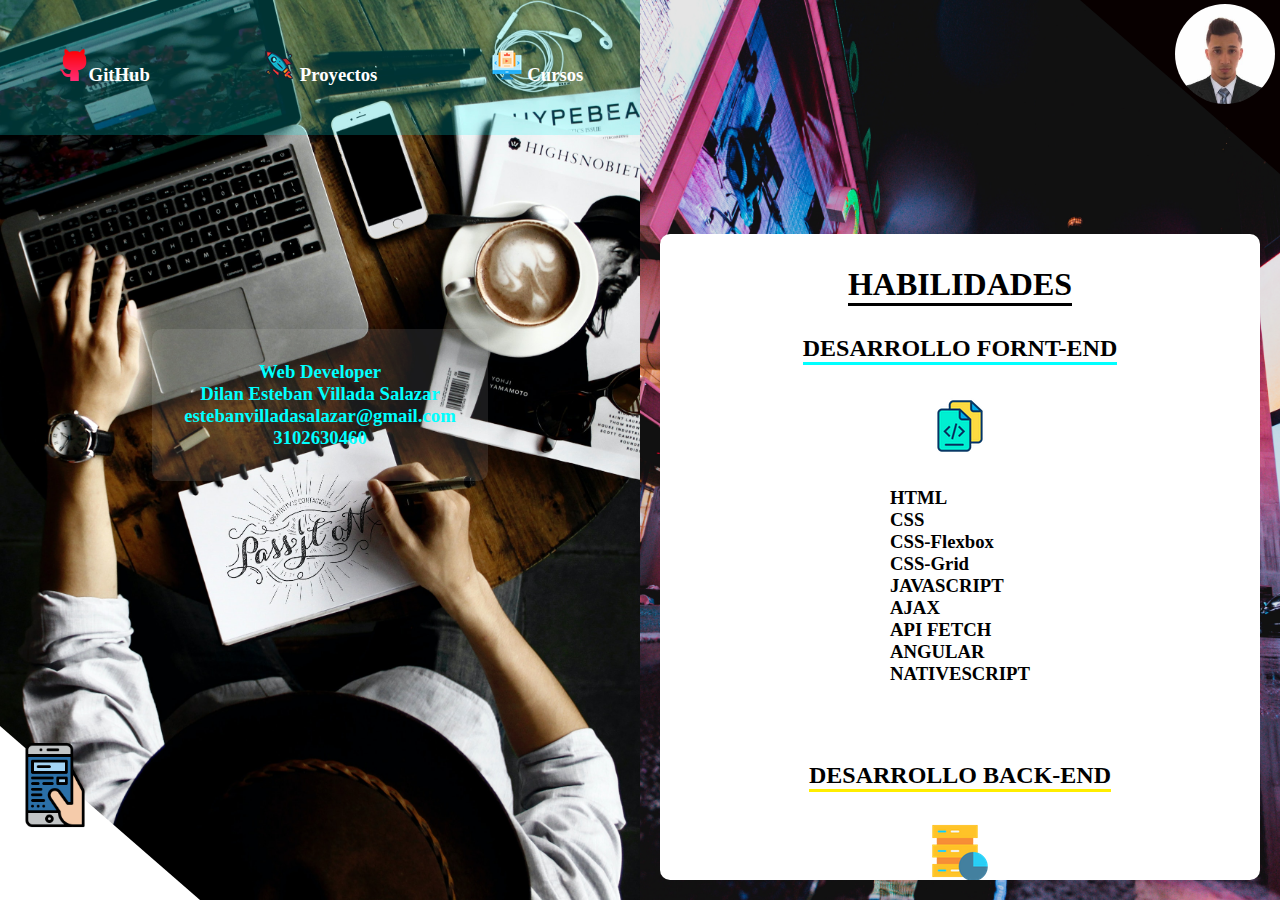
<file: index.html>
<!DOCTYPE html>
<html lang="en">

<head>
    <meta charset="UTF-8" />
    <meta http-equiv="X-UA-Compatible" content="IE=edge" />
    <meta name="viewport" content="width=device-width, user-scalable=no, initial-scale=1.0, maximum-scale=1.0, minimum-scale=1.0"/>
    <title>Document</title>
    <link rel="stylesheet" href="styles.css" />
</head>

<body>
    <div class="header">
        <!--------------------------------------ARTICULO ZQUIERDO------------------------------->
        <div class="article left">
            <!--MENU IZQUIERDO-->
            <div id="navLeft">
                <div id="menu">
                    <h3 class="iconsMenu">
                         <a href href="https://github.com/xDILANx/Web-Store" style="text-decoration: none; color: white;"><img src="Imagenes/github.png" alt="" />GitHub</a>
                    </h3>
                    <h3 class="iconsMenu">
                        <a class="projects" href="" style="text-decoration:none; color: white;"><img src="Imagenes/rocket.png" alt=""/> Proyectos</a>
                    </h3>
                    <h3 class="iconsMenu">
                        <a href="" style="text-decoration: none; color: white;"><img src="Imagenes/online-courses.png" alt=""/> Cursos</a>
                    </h3>
                </div>
            </div>
             <!--SECCIÓN IZQUIERDA--> 
            <div id="sectionLeft">
                <div id="pInformation">
                    <h3>Web Developer</h3>
                    <h3>Dilan Esteban Villada Salazar</h3>
                    <h3>estebanvilladasalazar@gmail.com</h3>
                    <h3>3102630460</h3>
                </div>
                <form class="form hide">
                    <center>CONTACTAR</center>
                    <input type="text" name="Nombre" required="true" autocomplete="on" placeholder="Nombre"></input>
                    <input type="text" name="Apellido" required="true" autocomplete="on" placeholder="Apellido"></input>
                    <input type="email" name="email" required="true" autocomplete="on" placeholder="Correo" ></input>
                    <input type="number" name="number" required="true" autocomplete="of" placeholder="Celular"></input>
                    <input id="submit" type="submit" value="Enviar"></input>
                </form>
            </div>
             <!--PIE DE PAGINA IZQUIRDA--> 
            <div id="footerLeft">
                <img src="Imagenes/smartphone.png" alt="" onclick="showContact()"/>
            </div>
        </div>
        <!-------------------------------------ARTICOLO DERECHO------------------------------------>
        <div class="article right">
            <!--MENU DERECHO-->
            <div id="navRight">
                <div id="containPhoto">
                    <div id="photo"></div>
                </div>
            </div>
            <!--SECTION RIGHT-->
            <div id="sectionRight">
                <h1 style="border-bottom: solid 3px #000">HABILIDADES</h1>
                <h2 style="border-bottom: solid 3px #00ffff">DESARROLLO FORNT-END</h2>
                <img src="Imagenes/code-document.png" alt="">
                <div id="frontEnd">
                    <h3>HTML</h3>
                    <h3>CSS</h3>
                    <h3>CSS-Flexbox</h3>
                    <h3>CSS-Grid</h3>
                    <h3>JAVASCRIPT</h3>
                    <h3>AJAX</h3>
                    <h3>API FETCH</h3>
                    <h3>ANGULAR</h3>
                    <h3>NATIVESCRIPT</h3>
                </div>
                <br>
                <h2 style="border-bottom: solid 3px #ffee00">DESARROLLO BACK-END</h2>
                <img src="Imagenes/server-chart.png" alt="">
                <div id="frontEnd">
                    <h3>PHP</h3>
                    <h3>MYSQL</h3>
                    <h3>POSTGRES</h3>
                    <h3>TYPESCRIPT</h3>
                    <h3>NODEJS</h3>
                    <h3>JAVA</h3>
                </div>
                <br>
                <h2 style="border-bottom: solid 3px #4f5a5a">CONTROL DE VERSIONES</h2>
                <img src="Imagenes/window.png" alt="">
                <div id="frontEnd">
                    <h3>GIT</h3>
                    <h3>GITHUB</h3>
                    <h3>LINUX</h3>
                    <h3>TERMINAL</h3>
                </div>
            </div>
            
            <!--DESLIZADOR  -->
            <!--<div class="slider" id="slider">
                <div class="sliderSection"></div>
                <div class="sliderSection"></div>
                <div class="sliderSection"></div>
                <div class="sliderSection"></div>
                <div class="sliderSection"></div>
                <div class="sliderSection"></div>
                <div class="sliderSection">
                    <a href="https://iconscout.com/icons/github" target="_blank">Github Logo Icon</a> by <a href="https://iconscout.com/contributors/alfredo-hernandez" target="_blank">Alfredo Hernandez</a><br>
                    <a href="https://iconscout.com/icons/th" target="_blank">Th Icon</a> by <a href="https://iconscout.com/contributors/typicons-1">Typicons</a> on <a href="https://iconscout.com">Iconscout</a><br>
                    Iconos diseñados por <a href="" title="iconixar">iconixar</a> from <a href="https://www.flaticon.es/" title="Flaticon">www.flaticon.es</a>
                </div>
                <div class="button" id="btnLeft" onclick="back()">&#60;</div>
                <div class="button" id="btnRight" onclick="next()">&#62;</div>
            </div>-->
        </div>
    </div>


    <script src="main.js"></script>
</body>
</html>
</file>
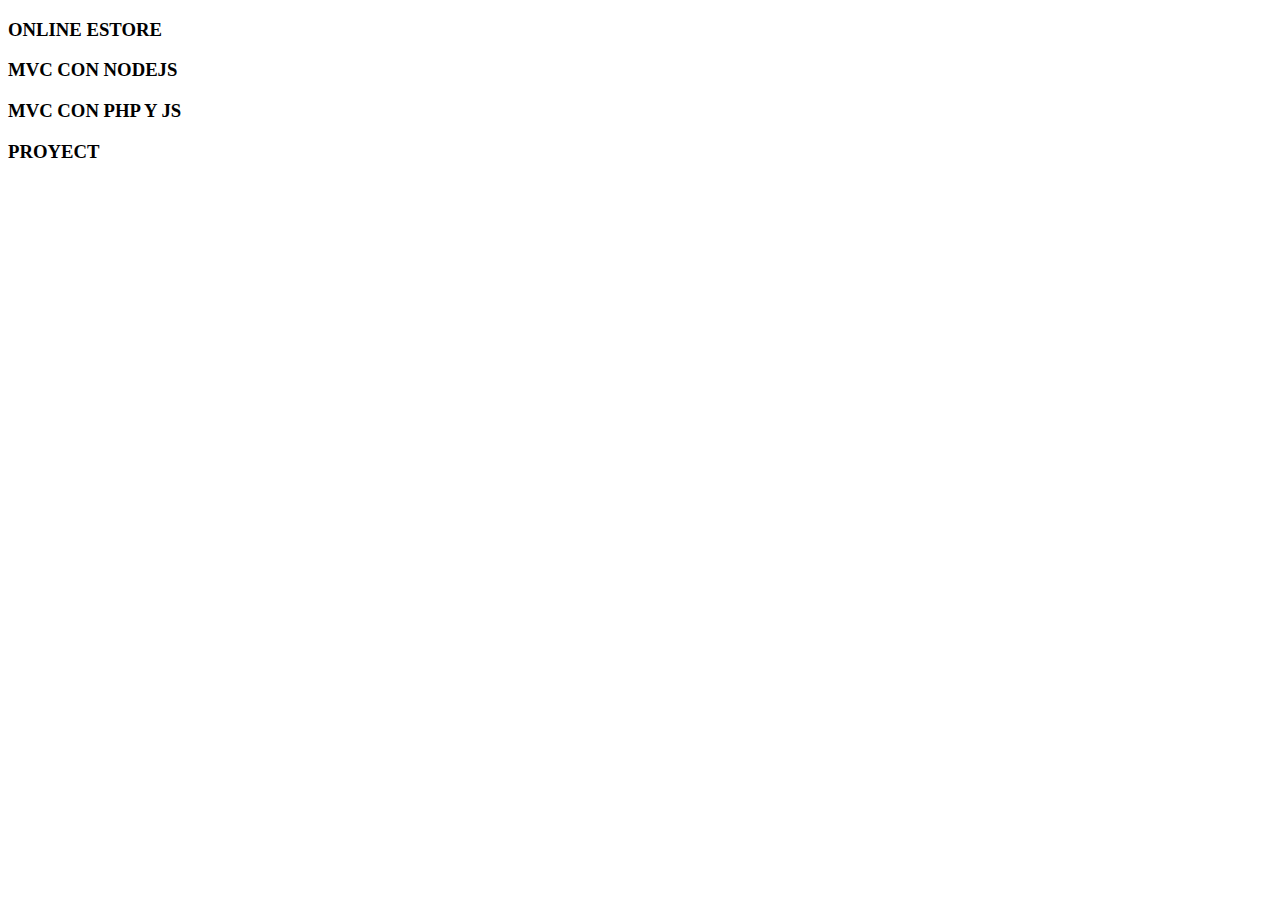
<file: projects.html>
<!DOCTYPE html>
<html lang="en">
<head>
    <meta charset="UTF-8">
    <meta http-equiv="X-UA-Compatible" content="IE=edge">
    <meta name="viewport" content="width=device-width, initial-scale=1.0">
    <title>Document</title>
</head>
<body>
    <div id="projects">
        <div class="cards">
            <h3>ONLINE ESTORE</h3>
        </div>
        <div class="cards">
            <h3>MVC CON NODEJS</h3>
        </div>
        <div class="cards">
            <h3>MVC CON PHP Y JS</h3>
        </div>
        <div class="cards">
            <h3>PROYECT</h3>
        </div>
    </div>
    
</body>
</html>
</file>
<file: styles.css>
*{
    padding: 0;
    margin: 0;
    box-sizing: border-box;
}
html,body{
    background: black; 
    height: 100%;
}
.header{
    display: flex;
    flex-direction: row;
    width: 100%;
    height: 100%; 
}
.article{ 
    width: 100%;
    height: 100%;
}
/*---------------------------------------ARTICULO IZQUIERDO---------------------------------------*/
.left{
    display: flex;
    flex-direction: column;
    width: 50%;
    height: auto;
    background: url(Imagenes/pexels-ovan-57690.jpg) no-repeat center center;
    background-size: cover;
}
/*MENU IZQUIERDO*/
#navLeft{
    display: flex;
    align-items: center;
    width: 100%;
    height: 15%;
    background: rgba(0, 255, 255, 0.2);
}
#menu{
    display: flex;
    flex-wrap: wrap;
    justify-content:space-around;
    align-content: center;
    width: 100%;
    height: 50%;
}
.iconsMenu{
    cursor: pointer;
}
/*SECCION IZQUIERDA*/
#sectionLeft{ 
    display: flex; 
    flex-wrap: wrap;
    gap: 10px;
    justify-content: center;
    align-items: center;
    text-align: center;
    width: 100%;
    height: 60%;
}
#pInformation{
    padding: 5%;
    border-radius: 10px;
    background: rgba(255, 255, 255, 0.1);
    color:cyan;
    font-family:Georgia, 'Times New Roman', Times, serif;
    overflow: hidden;
    box-shadow: 0px, 1px, 10px rgba(0,0,0,0.2);
}
#pInformation:hover{
    box-shadow: 5px, 5px, 20px rgba(0,0,0,0.4);
    transform: translateY(-10%);
}
/*FORMULARIO*/
.form{
    display: grid;
    justify-content: center;
    align-content: center;
    gap: 15px; 
    width: 40%; 
    height: 80%;
    background: white;
    border-radius: 10px;  
}
.form.hide{
    display: none;
}
.form input{
    border: none;
    border-bottom: 1px solid black;
}
.form #submit{
    color: #FFFFFF;
    height: 25px;
    background: #080000;
    border-radius: 10px;
    margin-top: 20px;

}
/*PIE DE PAGINA*/
#footerLeft{ 
    display: flex;
    width: 0%;
    height: 25%;
    border-right: 200px solid transparent; 
    border-left: 0px solid;
    border-bottom: 174px solid #FFFFFF;
}
#footerLeft img{  
    width: 90px;
    height: 90px;
    cursor: pointer;
    margin-top: 65px;
    margin-left: 10px;
}
#footerLeft img:hover{
    background-color: black;
    border-radius: 10px;
    transition:all 0.9s;
    transform: rotate(45deg);
}
/*---------------------------------------ARTICULO DERECHO----------------------------------------*/
.right{
    display: flex;
    flex-direction: column;
    width: 50%;
    height: auto;
    background: url(Imagenes/pexels-itzyphoto-2901581.jpg) no-repeat center center;
    background-size: cover;
}  
/*MENU DERECHO*/
#navRight{
    display: flex;
    justify-content: flex-end;
    height: 25%;    
}
#containPhoto{
    width: 0;
    height: 0;  
    border-left: 200px solid transparent;
    border-right: 0px solid;
    border-top: 174px solid #080000;
}
#photo{
    position: relative;
    bottom: 170px;
    right: 105px;
    width: 100px;
    height: 100px;
    border-radius: 100%;
    background-color: azure;
    background: url(Imagenes/DilanFoto.jpg) no-repeat center center;
    background-size: cover;
}
/*SECCION DERECHA*/
#sectionRight{
    display: flex;
    flex-direction: column;
    gap: 5%;
    align-items: center;
    text-align: justify;
    height: 75%;
    margin: 20px;
    padding-top: 5%;
    padding-bottom: 5%;
    background:#fff;
    border-radius: 10px;
    overflow: auto;
}
#sectionRight::-webkit-scrollbar{
    width: 8px;
}
#sectionRight::-webkit-scrollbar-thumb{
    background: #000;
}
#projects{
    display: flex;
    flex-wrap: wrap;
    justify-content: space-around;
    align-items: center;
    width: 100%;
    height: 100%;  
    padding-left: 5%;
    padding-right: 5%;
}
.cards{
    display: flex;
    width: 40%;
    height: 40%;
    justify-content: center;
    align-items: center;
    text-align: center;
    border-radius: 5px;
    background: #fafbfc;
    overflow: hidden;
    box-shadow: 0px 1px 10px rgba(0,0,0,0.2);
    transition: all 400ms ease; 
}
.cards:hover{
    box-shadow: 5px 5px 20px rgba(0,0,0,0.4);
    transform: translateY(-3%);
}


/*DEZLIZADOR*/
/*.slider{
    display: flex;
    width: 700%;
    height: 75%;
    background-size: cover;
    margin-left: -100%;
    overflow: auto;
}
.sliderSection{
    display: flex;
    flex-wrap: wrap;
    flex-direction: column;
    justify-content: center;
    align-items: center;
    width: 100%;
    height: 92%;
    background: #fff;
    margin: 20px;
    border-radius: 10px;
}
.sliderSection h2, h3{
    display: flex;
    flex-wrap: wrap;
}
.button{
    position: absolute;
    align-self: center;
    cursor: pointer;
    font-size: 40px;
    font-weight: bold;
    font-family: monospace;
    color: #000000;
}
.button:hover{
    background: rgb(22, 47, 189);
    border-radius: 20%;
}
#btnRight{
    right: 25px;
}
#btnLeft{
    left: 25px;
}*/
</file>
